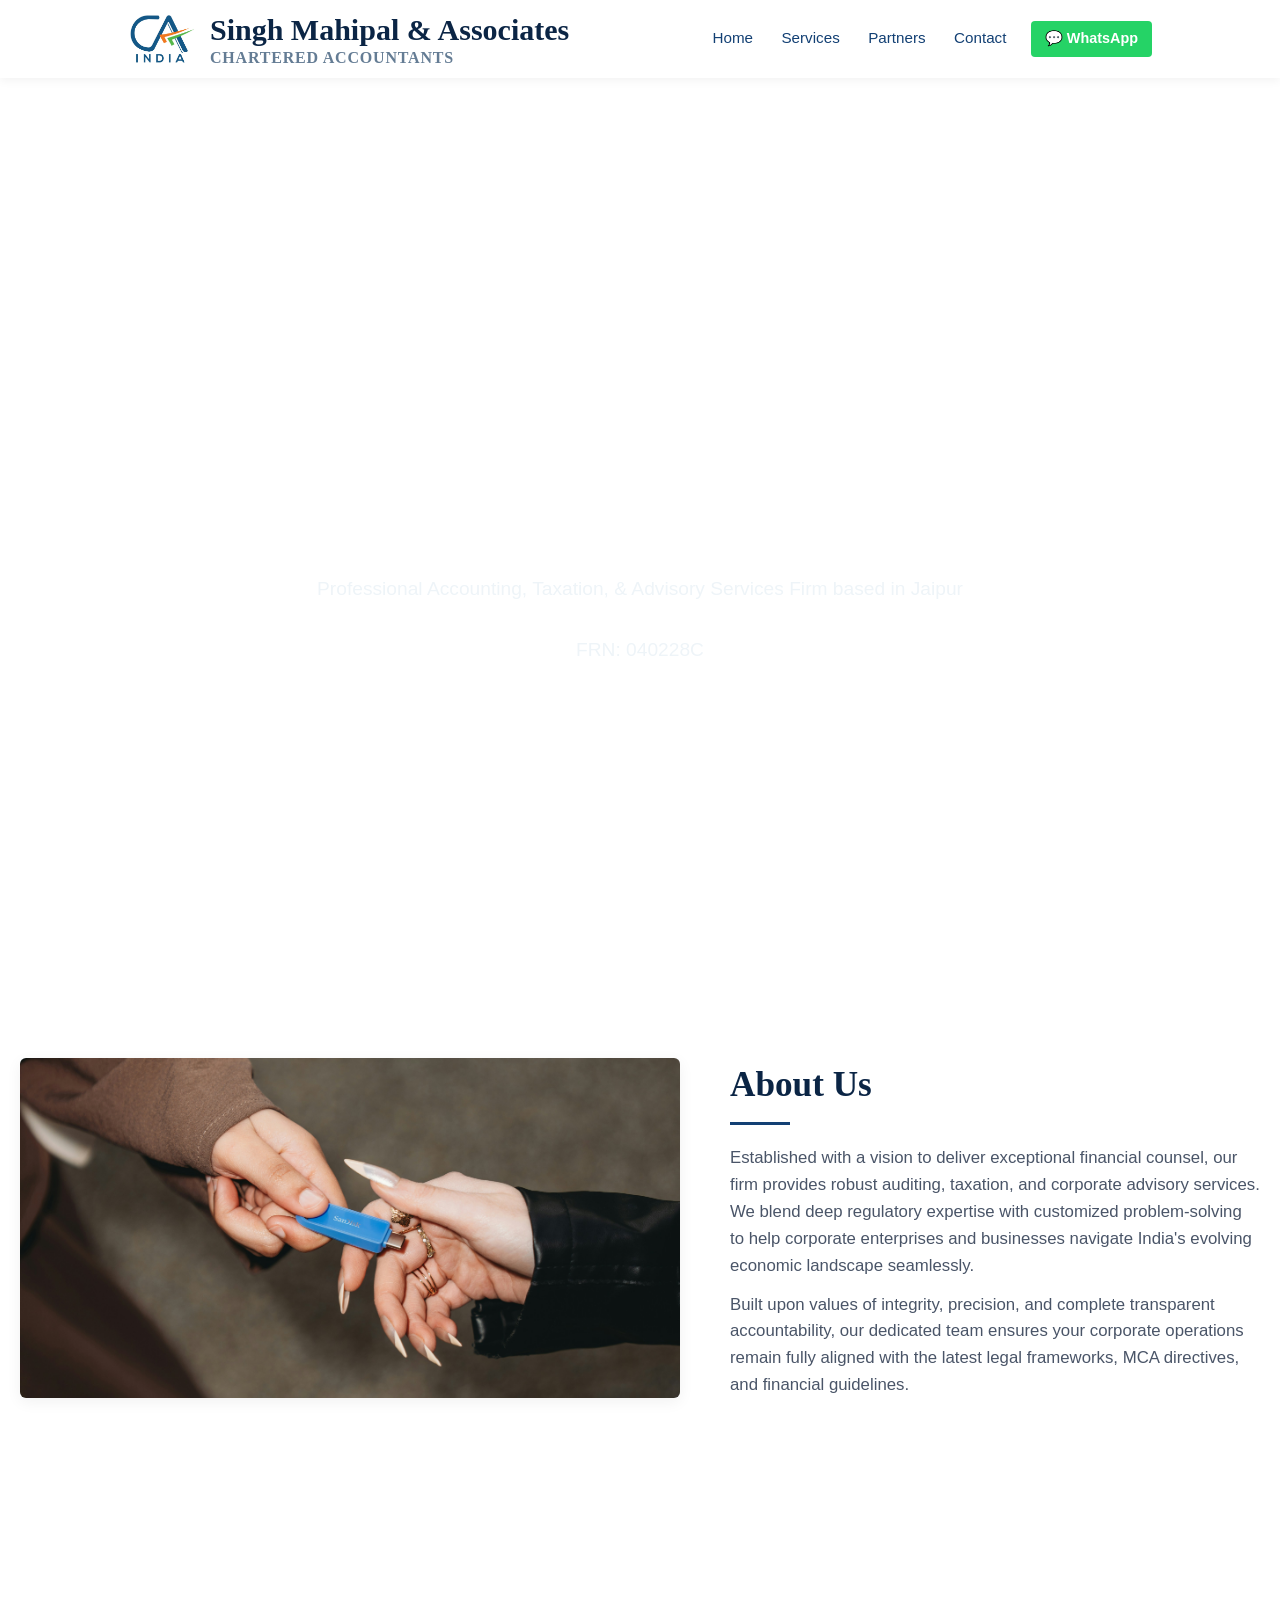
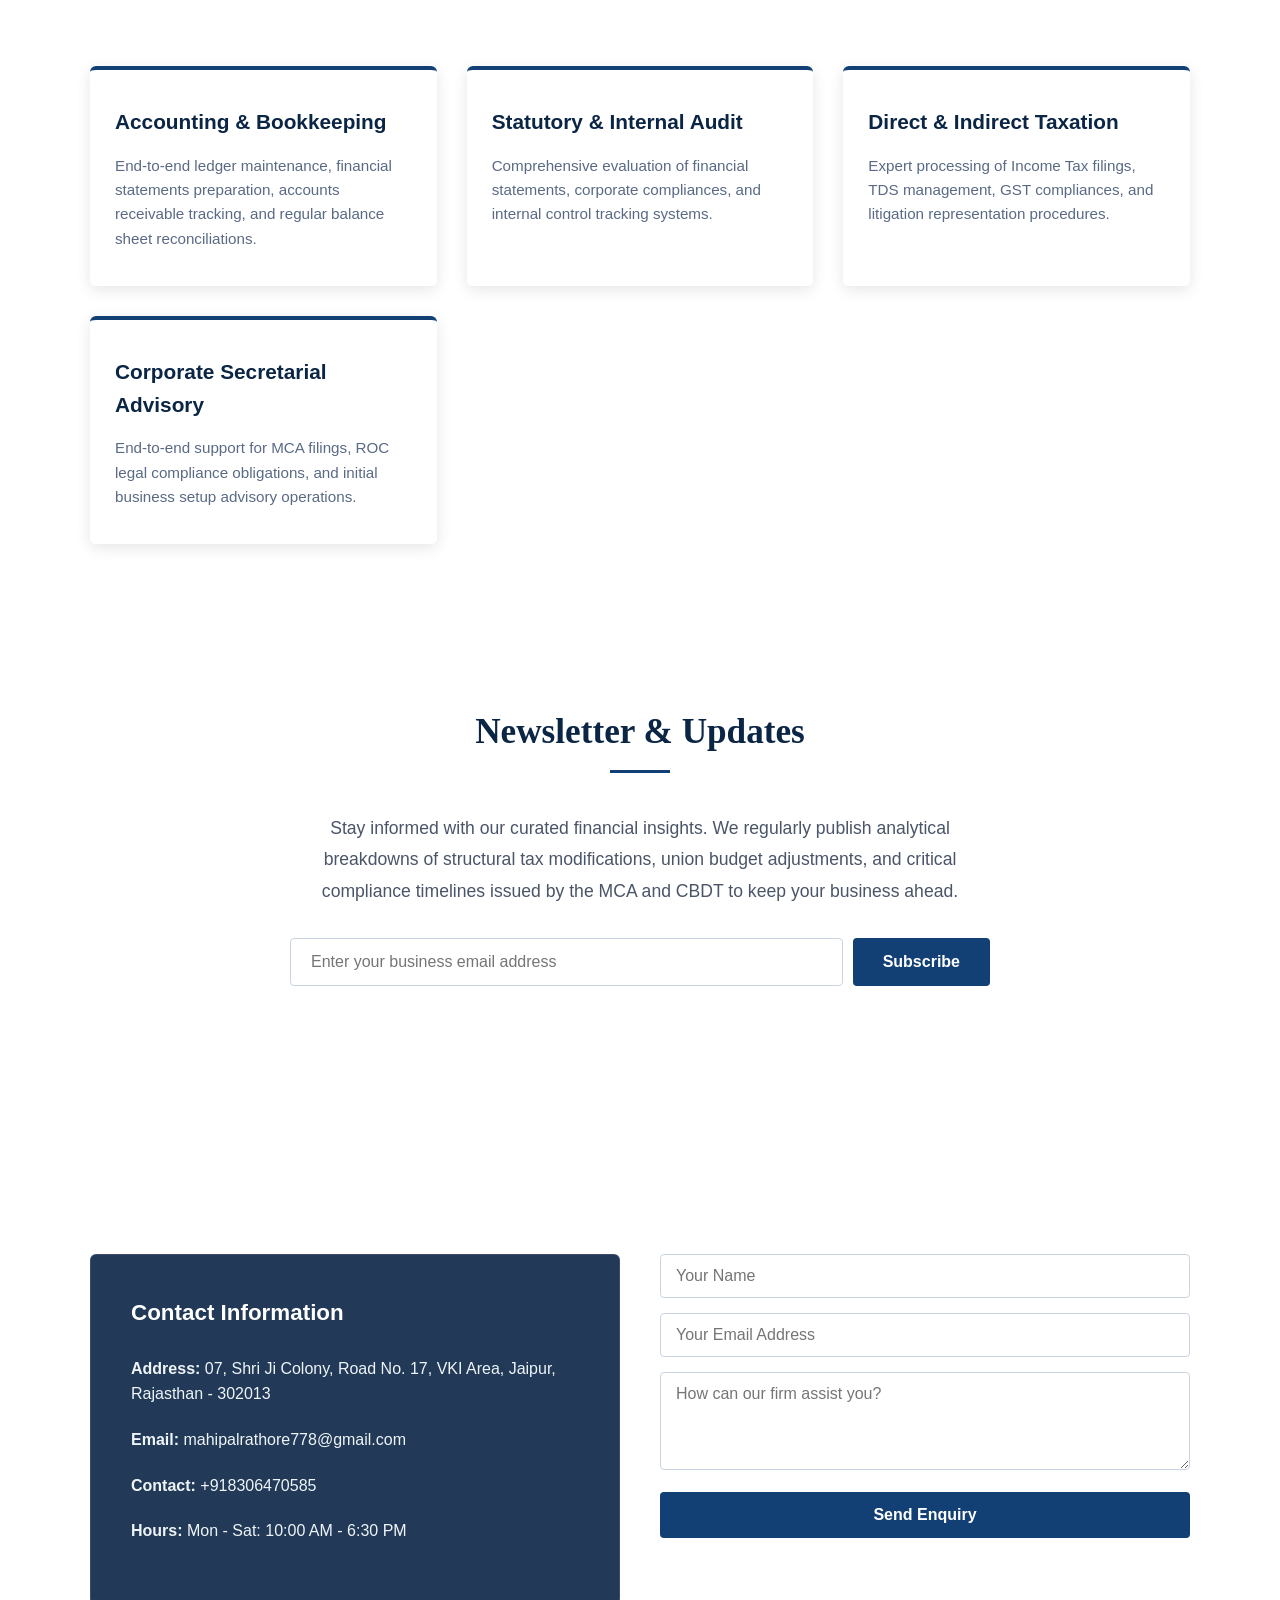
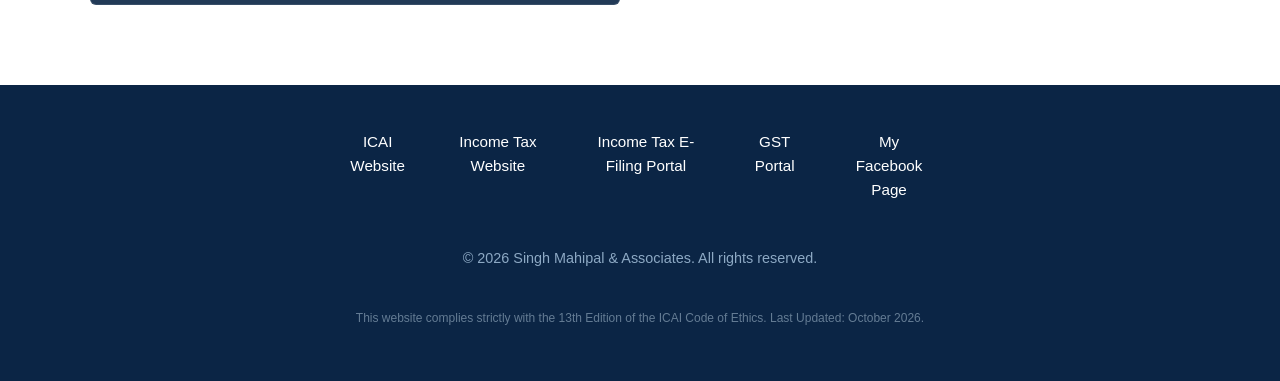
<file: index.html>
<!DOCTYPE html>
<html lang="en">
<head>
    <meta charset="UTF-8">
    <meta name="viewport" content="width=device-width, initial-scale=1.0">
    <title>Singh Mahipal & Associates | Chartered Accountants</title>
    <link rel="stylesheet" href="style.css">
</head>
<body>

    <!-- Header Navigation -->
        <!-- Header Navigation -->
    <!-- Header Navigation -->
    <!-- Header Navigation -->
    <header>
        <div class="logo-container">
            <img src="logo.jpg" alt="Firm Logo" class="firm-logo">
            <div class="brand-text">
                <h1 class="firm-name">Singh Mahipal & Associates</h1>
                <span class="firm-subtitle">Chartered Accountants</span>
            </div>
        </div>

       <nav>
            <a href="index.html">Home</a>
            <a href="services.html">Services</a>
            <a href="partners.html">Partners</a>
            <a href="contact.html">Contact</a>
            <!-- NEW WHATSAPP LINK ADDED HERE -->
            <!-- Replace 918306470585 with your actual mobile number including country code (91) -->
            <a href="https://whatsapp.com" target="_blank" rel="noopener" class="nav-whatsapp">💬 WhatsApp</a>
           
        </nav>

    </header>




    <!-- Hero Banner Segment -->
       <!-- Hero Banner Segment -->
    <section id="home" class="hero">
        <!-- Automated Sliding Background Images Track -->
        <div class="slider-background">
            <!-- Save your images inside the project folder as bg1.jpg, bg2.jpg, bg3.jpg -->
            <div class="slide bg-slide-1"></div>
            <div class="slide bg-slide-2"></div>
            <div class="slide bg-slide-3"></div>
        </div>

        <!-- Foreground Content Wrapper -->
        <div class="hero-content">
            <h1>Singh Mahipal & Associates welcomes you</h1>
            <p>Professional Accounting, Taxation, & Advisory Services Firm based in Jaipur</p>
            <p>FRN: 040228C</p>
            
        </div>
    </section>
    <!-- Main Content Area Right Below the Slider -->
    <main class="main-content">

             <!-- 1. About Us Section -->
        <section id="about-us" class="content-section">
            <div class="container-wide">
                
                <!-- Flexbox bounded block -->
                <div class="about-wrapper">
                    
                    <!-- Left Column: Expanded horizontally to the left, height locked -->
                    <div class="about-image-box">
                        <img src="about-firm.jpg" alt="Our Practice Office" class="about-img">
                    </div>
                    
                    <!-- Right Column: Text content box -->
                    <div class="about-text-box">
                        <h2 class="about-section-title">About Us</h2>
                        <p>Established with a vision to deliver exceptional financial counsel, our firm provides robust auditing, taxation, and corporate advisory services. We blend deep regulatory expertise with customized problem-solving to help corporate enterprises and businesses navigate India's evolving economic landscape seamlessly.</p>
                        <p>Built upon values of integrity, precision, and complete transparent accountability, our dedicated team ensures your corporate operations remain fully aligned with the latest legal frameworks, MCA directives, and financial guidelines.</p>
                    </div>
                    
                </div>
            </div>
        </section>






          <!-- 2. Our Services Section -->
        <section id="our-services" class="content-section transparent-scroller">
            <div class="container">
                <h2 class="section-title white-text">Our Services</h2>
                <div class="services-grid">
                    <!-- NEW CARD ADDED HERE -->
                    <div class="service-card">
                        <h3>Accounting & Bookkeeping</h3>
                        <p>End-to-end ledger maintenance, financial statements preparation, accounts receivable tracking, and regular balance sheet reconciliations.</p>
                    </div>
                    <div class="service-card">
                        <h3>Statutory & Internal Audit</h3>
                        <p>Comprehensive evaluation of financial statements, corporate compliances, and internal control tracking systems.</p>
                    </div>
                    <div class="service-card">
                        <h3>Direct & Indirect Taxation</h3>
                        <p>Expert processing of Income Tax filings, TDS management, GST compliances, and litigation representation procedures.</p>
                    </div>
                    <div class="service-card">
                        <h3>Corporate Secretarial Advisory</h3>
                        <p>End-to-end support for MCA filings, ROC legal compliance obligations, and initial business setup advisory operations.</p>
                    </div>
                </div>
            </div>
        </section>


        <!-- NEW: Newsletter & Updates Section (Solid White Ground Break) -->
        <section id="newsletter-updates" class="content-section">
            <div class="container">
                <h2 class="section-title">Newsletter & Updates</h2>
                <div class="newsletter-wrapper">
                    <p class="newsletter-text-dark">Stay informed with our curated financial insights. We regularly publish analytical breakdowns of structural tax modifications, union budget adjustments, and critical compliance timelines issued by the MCA and CBDT to keep your business ahead.</p>
                    <form class="newsletter-form" onsubmit="event.preventDefault();">
                        <input type="email" placeholder="Enter your business email address" required>
                        <button type="submit" class="newsletter-btn">Subscribe</button>
                    </form>
                </div>
            </div>
        </section>

        <!-- 3. Get in Touch Section (Transparent Layout Layer sharing the same stable background) -->
        <section id="get-in-touch" class="content-section transparent-scroller">
            <div class="container">
                <h2 class="section-title white-text">Get in Touch</h2>
                <div class="contact-wrapper">
                    <div class="contact-info">
                        <h3>Contact Information</h3>
                        <p><strong>Address:</strong> 07, Shri Ji Colony, Road No. 17, VKI Area, Jaipur, Rajasthan - 302013</p>
                        <p><strong>Email:</strong> mahipalrathore778@gmail.com</p>
                        <p><strong>Contact:</strong> +918306470585</p>
                        <p><strong>Hours:</strong> Mon - Sat: 10:00 AM - 6:30 PM</p>
                    </div>
                  <form class="contact-form" id="firmContactForm">
    <div class="form-group">
        <!-- Added explicit 'name' fields so JavaScript can read the text -->
        <input type="text" name="clientName" placeholder="Your Name" required>
    </div>
    <div class="form-group">
        <input type="email" name="clientEmail" placeholder="Your Email Address" required>
    </div>
    <div class="form-group">
        <textarea name="clientMessage" placeholder="How can our firm assist you?" rows="4" required></textarea>
    </div>
    <!-- Reverted back to a true form button to trigger proper validation checks -->
    <button type="button" class="submit-btn" onclick="sendMailInquiry()">Send Enquiry</button>
</form>


                </div>
            </div>
        </section>


    </main>


     <!-- Compliance & Social Footer -->
    <footer>
        <div class="footer-container">
            <!-- Top Row: Navigation and External Links -->
            <div class="footer-links">
                <a href="https://www.icai.org/" target="_blank" rel="noopener">ICAI Website</a>
                <a href="https://www.incometaxindia.gov.in/home" target="_blank" rel="noopener">Income Tax Website</a>
                <a href="https://www.incometax.gov.in/iec/foportal/" target="_blank" rel="noopener">Income Tax E-Filing Portal</a>
                <a href="https://www.gst.gov.in/" target="_blank" rel="noopener">GST Portal</a>
                <a href="https://www.facebook.com/profile.php?id=61595264885797" target="_blank" rel="noopener">My Facebook Page</a>
            </div>
            
            <!-- Bottom Row: Copyright and Compliance -->
            <p>&copy; 2026 Singh Mahipal & Associates. All rights reserved.</p>
            <p class="compliance">This website complies strictly with the 13th Edition of the ICAI Code of Ethics. Last Updated: October 2026.</p>
        </div>
    </footer>

    <script>
        function sendMailInquiry() {
            // 1. Get the form element
            var form = document.getElementById("firmContactForm");
            
            // 2. Extract values written by the visitor
            var name = form.clientName.value.trim();
            var email = form.clientEmail.value.trim();
            var message = form.clientMessage.value.trim();
            
            // 3. Perform a quick check to ensure fields aren't completely empty
            if(name === "" || email === "" || message === "") {
                alert("Please fill in all the details before submitting.");
                return;
            }
            
            // 4. Construct the email address parameters cleanly
            var targetEmail = "mahipalrathore778@gmail.com"; 
            var subject = encodeURIComponent("New Web Consultation Request from " + name);
            var bodyText = encodeURIComponent(
                "Client Name: " + name + "\n" +
                "Client Email: " + email + "\n\n" +
                "Inquiry Details:\n" + message
            );
            
            // 5. Fire the mail application window cleanly without form conflicts
            window.location.href = "mailto:" + targetEmail + "?subject=" + subject + "&body=" + bodyText;
        }
    </script>


</body>
</html>
</file>
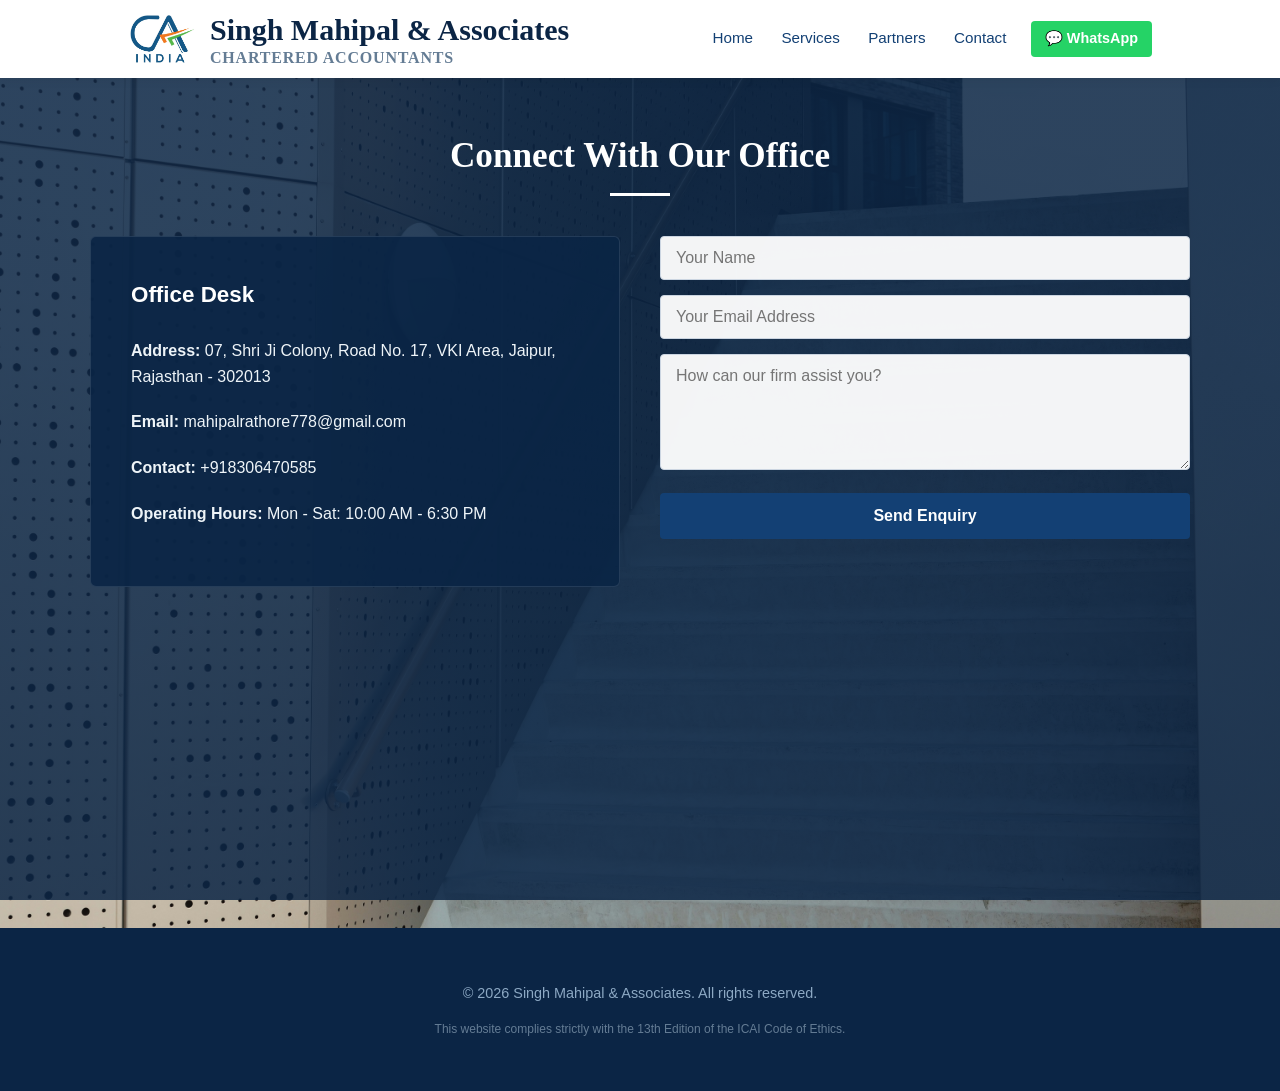
<file: contact.html>
<!DOCTYPE html>
<html lang="en">
<head>
    <meta charset="UTF-8">
    <meta name="viewport" content="width=device-width, initial-scale=1.0">
    <title>Contact Us | Singh Mahipal & Associates</title>
    <link rel="stylesheet" href="style.css">
</head>
<body>

    <header>
        <div class="logo-container">
            <img src="logo.jpg" alt="Firm Logo" class="firm-logo">
            <div class="brand-text">
                <h1 class="firm-name">Singh Mahipal & Associates</h1>
                <span class="firm-subtitle">Chartered Accountants</span>
            </div>
        </div>
    
        <nav>
            <a href="index.html">Home</a>
            <a href="services.html">Services</a>
            <a href="partners.html">Partners</a>
            <a href="contact.html">Contact</a>
            <!-- NEW WHATSAPP LINK ADDED HERE -->
            <!-- Replace 918306470585 with your actual mobile number including country code (91) -->
            <a href="https://whatsapp.com" target="_blank" rel="noopener" class="nav-whatsapp">💬 WhatsApp</a>
        </nav>

    </header>

    <main class="content-section transparent-scroller" style="min-height: 80vh; padding-top: 50px;">
        <div class="container">
            <h2 class="section-title white-text">Connect With Our Office</h2>
            <div class="contact-wrapper" style="margin-top: 30px;">
                <div class="contact-info">
                    <h3>Office Desk</h3>
                    <p><strong>Address:</strong> 07, Shri Ji Colony, Road No. 17, VKI Area, Jaipur, Rajasthan - 302013</p>
                    <p><strong>Email:</strong> mahipalrathore778@gmail.com</p>
                    <p><strong>Contact:</strong> +918306470585</p>
                    <p><strong>Operating Hours:</strong> Mon - Sat: 10:00 AM - 6:30 PM</p>
                </div>
                <form class="contact-form" onsubmit="event.preventDefault();">
                    <div class="form-group">
                        <input type="text" placeholder="Your Name" required>
                    </div>
                    <div class="form-group">
                        <input type="email" placeholder="Your Email Address" required>
                    </div>
                    <div class="form-group">
                        <textarea placeholder="How can our firm assist you?" rows="5" required></textarea>
                    </div>
                    <button type="submit" class="submit-btn">Send Enquiry</button>
                </form>
            </div>
        </div>
    </main>

    <footer>
        <p>&copy; 2026 Singh Mahipal & Associates. All rights reserved.</p>
        <p class="compliance">This website complies strictly with the 13th Edition of the ICAI Code of Ethics.</p>
    </footer>

</body>
</html>
</file>
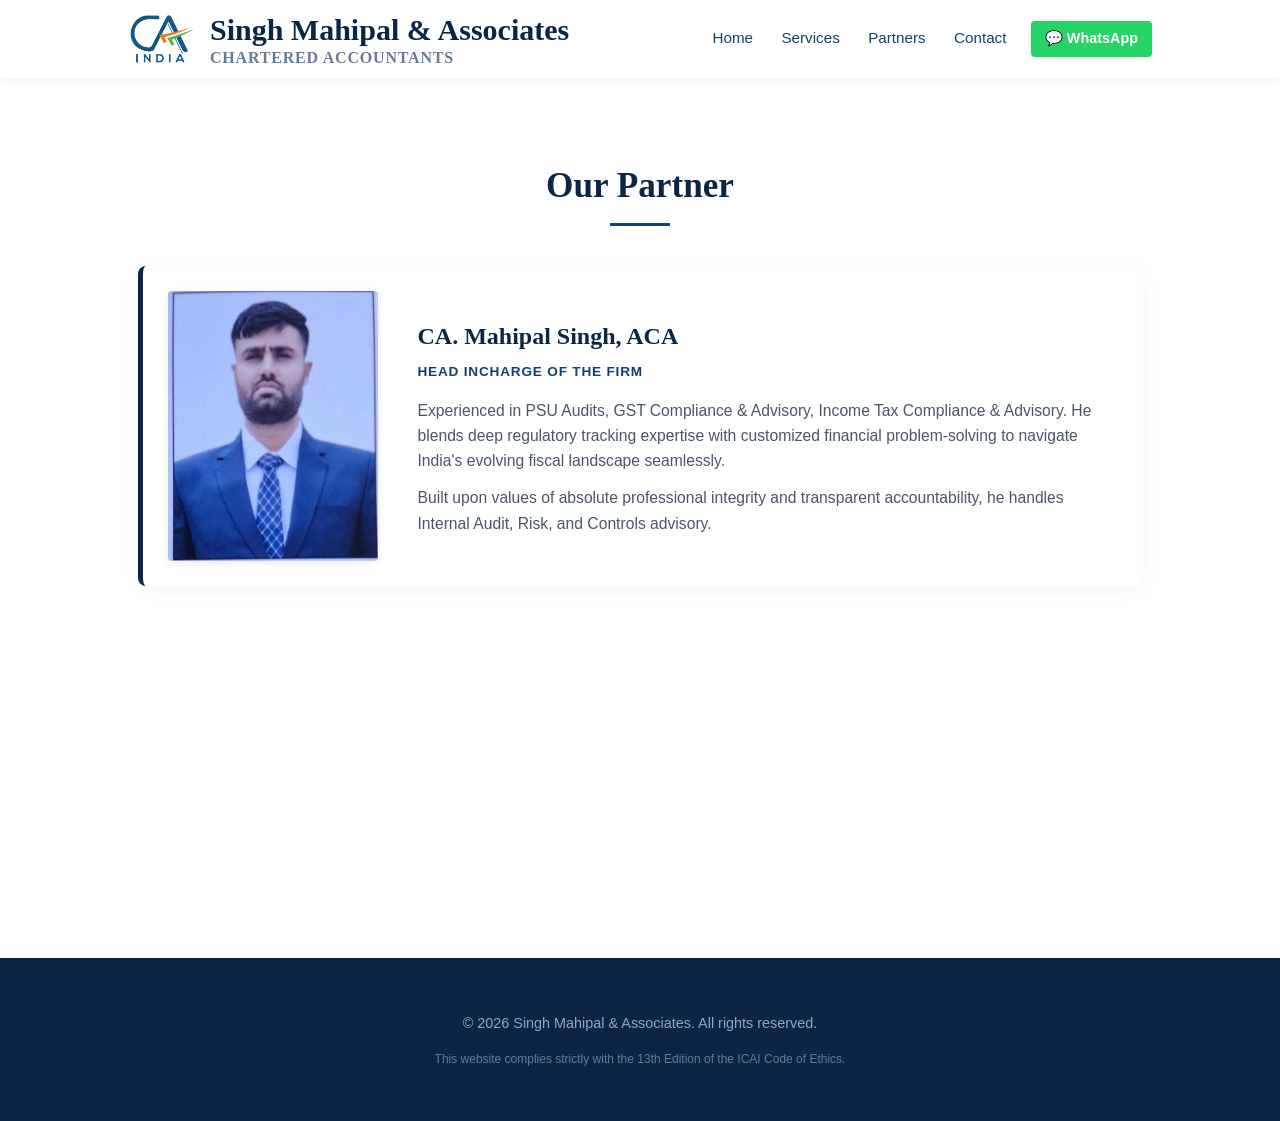
<file: partners.html>
<!DOCTYPE html>
<html lang="en">
<head>
    <meta charset="UTF-8">
    <meta name="viewport" content="width=device-width, initial-scale=1.0">
    <title>Partners Profile | Singh Mahipal & Associates</title>
    <link rel="stylesheet" href="style.css">
</head>
<body>

    <header>
        <div class="logo-container">
            <img src="logo.jpg" alt="Firm Logo" class="firm-logo">
            <div class="brand-text">
                <h1 class="firm-name">Singh Mahipal & Associates</h1>
                <span class="firm-subtitle">Chartered Accountants</span>
            </div>
        </div>
              <nav>
            <a href="index.html">Home</a>
            <a href="services.html">Services</a>
            <a href="partners.html">Partners</a>
            <a href="contact.html">Contact</a>
            <!-- NEW WHATSAPP LINK ADDED HERE -->
            <!-- Replace 918306470585 with your actual mobile number including country code (91) -->
            <a href="https://whatsapp.com" target="_blank" rel="noopener" class="nav-whatsapp">💬 WhatsApp</a>
        </nav>

    </header>

       <main class="content-section" style="min-height: 80vh;">
        <div class="container-wide">
            <h2 class="section-title">Our Partner</h2>
            
            <!-- Single Partner Horizontal Flex Container -->
            <div class="single-partner-container">
                
                <!-- Left Side: Locked Passport Size Photo Frame -->
                <div class="partner-passport-box">
                    <!-- Save your picture inside the project folder as partner.jpg -->
                    <img src="partner1.jpeg" alt="CA. Rajesh Sharma" class="partner-passport-img">
                </div>
                
                <!-- Right Side: Narrative Content Vertically Bounded to Photo -->
                <div class="partner-details-box">
                    <div class="partner-details-content">
                        <h3>CA. Mahipal Singh, ACA</h3>
                        <span class="partner-title-badge">Head Incharge of the Firm</span>
                        <p>Experienced in PSU Audits, GST Compliance & Advisory, Income Tax Compliance & Advisory. He blends deep regulatory tracking expertise with customized financial problem-solving to navigate India's evolving fiscal landscape seamlessly.</p>
                        <p>Built upon values of absolute professional integrity and transparent accountability, he handles Internal Audit, Risk, and Controls advisory.</p>
                    </div>
                </div>
                
            </div>
        </div>
    </main>


    <footer>
        <p>&copy; 2026 Singh Mahipal & Associates. All rights reserved.</p>
        <p class="compliance">This website complies strictly with the 13th Edition of the ICAI Code of Ethics.</p>
    </footer>

</body>
</html>
</file>
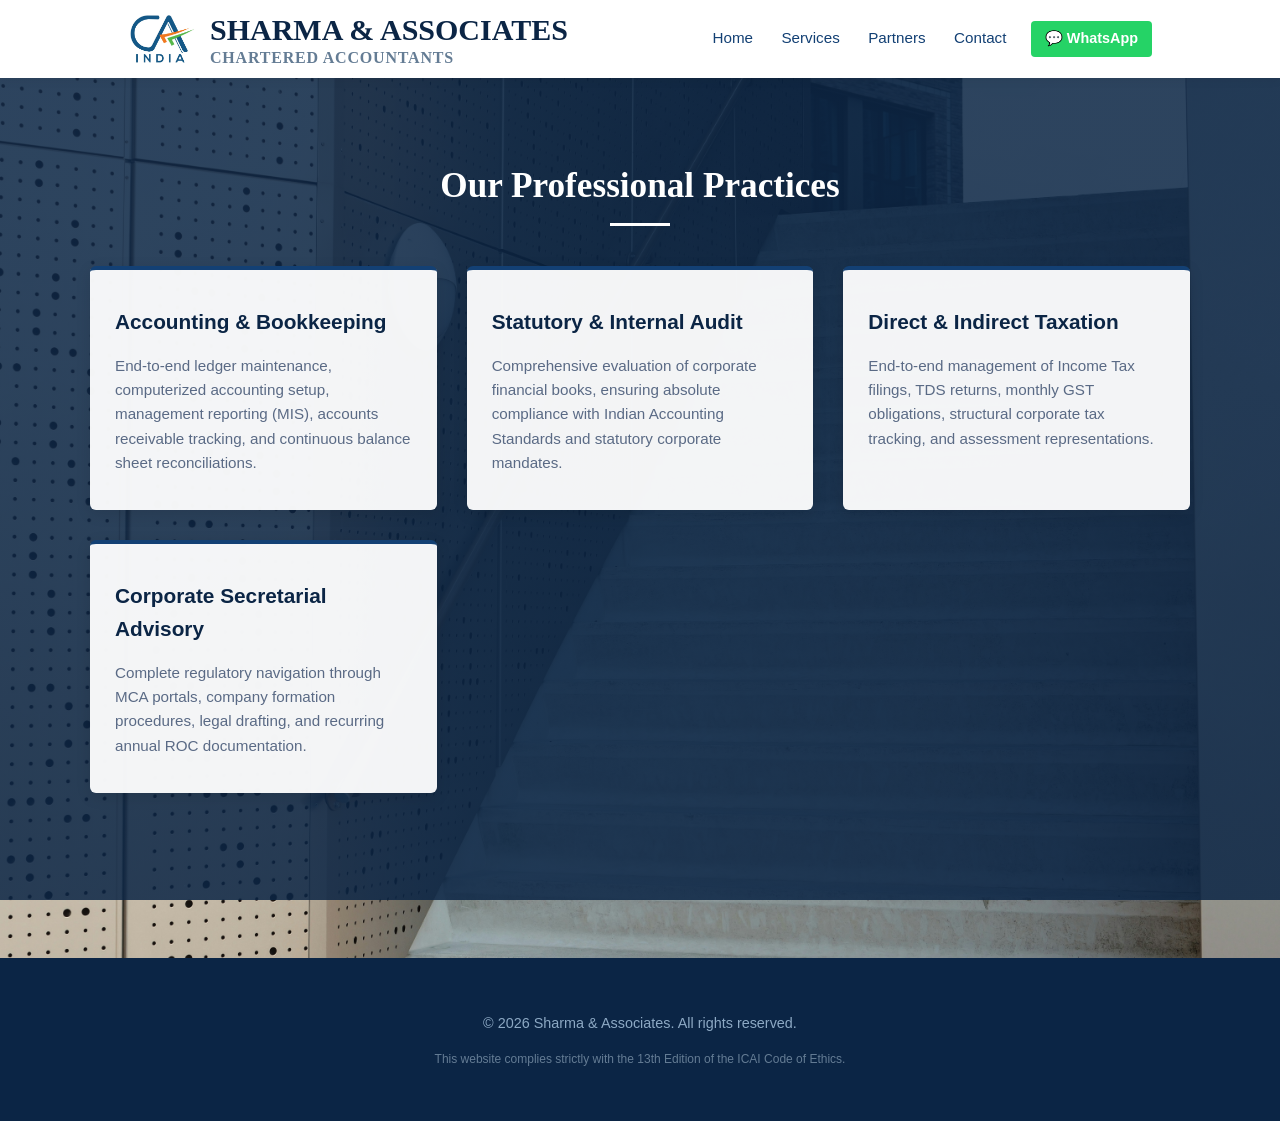
<file: services.html>
<!DOCTYPE html>
<html lang="en">
<head>
    <meta charset="UTF-8">
    <meta name="viewport" content="width=device-width, initial-scale=1.0">
    <title>Our Services | Sharma & Associates</title>
    <link rel="stylesheet" href="style.css">
</head>
<body>

    <!-- Header Navigation (Stays identical across pages) -->
    <header>
        <div class="logo-container">
            <img src="logo.jpg" alt="Firm Logo" class="firm-logo">
            <div class="brand-text">
                <h1 class="firm-name">SHARMA & ASSOCIATES</h1>
                <span class="firm-subtitle">Chartered Accountants</span>
            </div>
        </div>
      <nav>
            <a href="index.html">Home</a>
            <a href="services.html">Services</a>
            <a href="partners.html">Partners</a>
            <a href="contact.html">Contact</a>
            <!-- NEW WHATSAPP LINK ADDED HERE -->
            <!-- Replace 918306470585 with your actual mobile number including country code (91) -->
            <a href="https://whatsapp.com" target="_blank" rel="noopener" class="nav-whatsapp">💬 WhatsApp</a>
        </nav>

    </header>

      <!-- Dedicated Services Content Section -->
    <main class="content-section transparent-scroller" style="min-height: 80vh;">
        <div class="container">
            <h2 class="section-title white-text">Our Professional Practices</h2>
            <div class="services-grid">
                <!-- NEW CARD ADDED HERE -->
                <div class="service-card">
                    <h3>Accounting & Bookkeeping</h3>
                    <p>End-to-end ledger maintenance, computerized accounting setup, management reporting (MIS), accounts receivable tracking, and continuous balance sheet reconciliations.</p>
                </div>
                <div class="service-card">
                    <h3>Statutory & Internal Audit</h3>
                    <p>Comprehensive evaluation of corporate financial books, ensuring absolute compliance with Indian Accounting Standards and statutory corporate mandates.</p>
                </div>
                <div class="service-card">
                    <h3>Direct & Indirect Taxation</h3>
                    <p>End-to-end management of Income Tax filings, TDS returns, monthly GST obligations, structural corporate tax tracking, and assessment representations.</p>
                </div>
                <div class="service-card">
                    <h3>Corporate Secretarial Advisory</h3>
                    <p>Complete regulatory navigation through MCA portals, company formation procedures, legal drafting, and recurring annual ROC documentation.</p>
                </div>
            </div>
        </div>
    </main>


    <footer>
        <p>&copy; 2026 Sharma & Associates. All rights reserved.</p>
        <p class="compliance">This website complies strictly with the 13th Edition of the ICAI Code of Ethics.</p>
    </footer>

</body>
</html>
</file>
<file: style.css>
/* Core Structural Resets */
body {
    font-family: 'Segoe UI', Tahoma, Geneva, Verdana, sans-serif;
    margin: 0;
    padding: 0;
    color: #333;
    line-height: 1.6;
}

/* Navigation Bar Styling */
/* Navigation Bar Styling */
/* Navigation Bar Framework */
header {
    background-color: #ffffff; /* White background */
    display: flex;
    justify-content: space-between;
    align-items: center;
    padding: 12px 10%;
    position: sticky;
    top: 0;
    z-index: 100;
    box-shadow: 0 2px 10px rgba(0, 0, 0, 0.06); /* Subtle shadow to separate header from page body */
}

/* Align Logo & Typography Side-by-Side */
.logo-container {
    display: flex;
    align-items: center;
    gap: 14px;
}

/* Adjusts the logo height naturally next to stacked text lines */
.firm-logo {
    height: 48px; 
    width: auto;
    object-fit: contain;
}

/* Vertical Stack layout for Text Group */
.brand-text {
    display: flex;
    flex-direction: column;
    justify-content: center;
}

/* Core Title Settings */
.firm-name {
    font-family: 'Times New Roman', Times, serif; /* Times New Roman */
    font-size: 30px; /* Font size 30 */
    font-weight: 700;
    color: #0B2545; /* Corporate navy color for sharp legibility on white */
    margin: 0;
    padding: 0;
    line-height: 1.2;
}

/* Subtitle Stacked Directly Below Title */
.firm-subtitle {
    font-family: 'Times New Roman', Times, serif; /* Times New Roman */
    font-size: 16px;
    font-weight: 600;
    color: #647C94; /* Professional gray-blue subtitle color */
    text-transform: uppercase;
    letter-spacing: 0.8px;
    margin-top: 2px;
    line-height: 1;
}

/* Nav Link Color Correction for White Background */
header nav a {
    color: #134074; /* Dark blue links for excellent contrast on white */
    text-decoration: none;
    margin-left: 24px;
    font-weight: 500;
    font-size: 0.95rem;
    transition: color 0.2s ease;
}

header nav a:hover {
    color: #0B2545; /* Darkens navigation link slightly on hover */
}


/* Minimalist Hero Section */
/* Full Screen Hero Section Parent Container */
.hero {
    position: relative;
    width: 100%;
    height: 100vh; /* Takes up 100% of the active desktop screen height */
    display: flex;
    justify-content: center;
    align-items: center;
    overflow: hidden; /* Ensures sliding pictures don't create horizontal page scrolling */
}

/* Base Configuration for Sliding Background Layers */
.slider-background {
    position: absolute;
    top: 0;
    left: 0;
    width: 100%;
    height: 100%;
    z-index: 1;
}

/* Configuration for each sliding sheet */
.slide {
    position: absolute;
    top: 0;
    left: 0;
    width: 100%;
    height: 100%;
    background-size: cover; /* Background size covers the entire desktop screen */
    background-position: center;
    background-repeat: no-repeat;
    opacity: 0; /* Hidden by default; controlled via keyframe opacity */
    
    /* Animation: slideLeftToRight lasts 24 seconds total, loops infinitely */
    animation: slideLeftToRight 24s infinite ease-in-out; 
}

/* Image assignments with high contrast professional overlays */
.bg-slide-1 {
    background-image: linear-gradient(rgba(11, 37, 69, 0.75), rgba(11, 37, 69, 0.75)), url('bg1.jpg');
    animation-delay: 0s;
}

.bg-slide-2 {
    background-image: linear-gradient(rgba(11, 37, 69, 0.75), rgba(11, 37, 69, 0.75)), url('bg2.jpg');
    animation-delay: 8s; /* Appears second */
}

.bg-slide-3 {
    background-image: linear-gradient(rgba(11, 37, 69, 0.75), rgba(11, 37, 69, 0.75)), url('bg3.jpg');
    animation-delay: 16s; /* Appears third */
}

/* Left-to-Right Entry and Exit Animation Logic */
@keyframes slideLeftToRight {
    0% {
        opacity: 0;
        transform: scale(1.05) translateX(-100%); /* Enters from the extreme left side */
    }
    4% {
        opacity: 1;
        transform: scale(1.05) translateX(0%); /* Snaps centered and settles down */
    }
    33.33% {
        opacity: 1;
        transform: scale(1) translateX(0%); /* Stays stationary for viewing time */
    }
    37.33% {
        opacity: 0;
        transform: scale(1) translateX(100%); /* Exits cleanly off to the right side */
    }
    100% {
        opacity: 0;
    }
}

/* Text Content Overlay Framework */
.hero-content {
    position: relative;
    z-index: 2; /* Forces text to sit securely on top of the moving background images */
    color: #ffffff;
    text-align: center;
    padding: 0 20px;
    max-width: 800px;
}

.hero-content h1 {
    font-size: 3rem;
    margin-bottom: 20px;
    font-weight: 700;
    letter-spacing: 0.5px;
}

.hero-content p {
    font-size: 1.2rem;
    margin-bottom: 30px;
    color: #EEF4F8;
}

/* --- New Content Sections Structure --- */

/* ==========================================
   4. CONTENT SECTIONS (About, Services, Newsletter, Contact)
   ========================================== */
/* --- About Us Flexbox Bounded Wide Layout --- */
.container-wide {
    max-width: 1250px; /* Widened slightly to let the image push further left */
    margin: 0 auto;
    padding: 0 20px;
}

.about-wrapper {
    display: flex;
    align-items: center; /* Centers items vertically instead of stretching them */
    height: 340px; /* FIXED VERTICAL HEIGHT: Locks the height exactly to its previous size */
    gap: 50px; 
    margin: 0 auto;
}

/* Left Column: Widened     horizontally to 560px, but height is restricted by parent */
.about-image-box {
    flex: 0 0 660px; /* Widens the image box horizontally to fill the left empty space */
    height: 100%; /* Fills the 340px parent height exactly */
    position: relative;
}

.about-img {
    width: 100%;
    height: 100%; /* Stays locked to the 340px container height */
    object-fit: cover; /* Crops the left/right sides naturally so it stays distortion-free */
    border-radius: 6px;
    box-shadow: 0 4px 15px rgba(0, 0, 0, 0.06);
    display: block;
}

/* Right Column: Text block takes up remaining space and handles text neatly */
.about-text-box {
    flex: 1; 
    height: 100%;
    display: flex;
    flex-direction: column;
    justify-content: center; /* Keeps header and paragraphs centered within the locked height */
}

/* Bounded title layout settings */
.about-section-title {
    font-family: 'Times New Roman', Times, serif;
    font-size: 2.2rem;
    color: #0B2545;
    text-align: left;
    margin-top: 0;
    margin-bottom: 20px; 
    position: relative;
    padding-bottom: 12px;
    display: inline-block;
}

.about-section-title::after {
    content: '';
    position: absolute;
    bottom: 0;
    left: 0;
    width: 60px;
    height: 3px;
    background-color: #134074;
}

.about-text-box p {
    font-size: 1.05rem;
    color: #4A5568;
    line-height: 1.6;
    margin: 0 0 12px 0;
    text-align: left;
}

.about-text-box p:last-child {
    margin-bottom: 0;
}

/* Mobile Breakpoint Configuration */
@media (max-width: 992px) {
    .about-wrapper {
        flex-direction: column;
        align-items: center;
        height: auto; /* Removes fixed height restriction on mobile screens */
    }
    .about-image-box {
        flex: none;
        width: 100%;
        max-width: 600px;
        height: 320px; /* Sets stable landscape depth for mobile layouts */
        margin-bottom: 25px;
    }
    .about-section-title {
        text-align: center;
    }
    .about-section-title::after {
        left: 50%;
        transform: translateX(-50%);
    }
    .about-text-box p {
        text-align: center;
    }
}



   .container {
    max-width: 1100px;
    margin: 0 auto;
    padding: 0 20px;
}

.content-section {
    padding: 80px 0;
    background-color: #ffffff;
    position: relative;
    z-index: 2;
}

.section-title {
    font-family: 'Times New Roman', Times, serif;
    font-size: 2.2rem;
    color: #0B2545;
    text-align: center;
    margin-top: 0;
    margin-bottom: 40px;
    position: relative;
    padding-bottom: 12px;
}

.section-title::after {
    content: '';
    position: absolute;
    bottom: 0;
    left: 50%;
    transform: translateX(-50%);
    width: 60px;
    height: 3px;
    background-color: #134074;
}

/* Force titles to turn white over the dark transparent scroller image sections */
.white-text {
    color: #ffffff !important;
}
.white-text::after {
    background-color: #ffffff !important;
}

.section-body p {
    font-size: 1.1rem;
    color: #4A5568;
    line-height: 1.8;
    max-width: 850px;
    margin: 0 auto 20px auto;
    text-align: center;
}

/* --- Shared Stable Background Parallax Engine --- */
.transparent-scroller {
    background-image: linear-gradient(rgba(11, 37, 69, 0.85), rgba(11, 37, 69, 0.85)), url('scroll-bg.jpg');
    background-attachment: fixed; /* Keeps image perfectly stable/fixed while scrolling */
    background-position: center;
    background-repeat: no-repeat;
    background-size: cover;
}

/* Services Grid Layout */
.services-grid {
    display: grid;
    grid-template-columns: repeat(auto-fit, minmax(300px, 1fr));
    gap: 30px;
    margin-top: 20px;
}

.service-card {
    background: rgba(255, 255, 255, 0.95); /* Slight white opacity so cards pop visually */
    padding: 35px 25px;
    border-radius: 6px;
    box-shadow: 0 4px 15px rgba(0, 0, 0, 0.1);
    border-top: 4px solid #134074;
    transition: transform 0.3s ease;
}

.service-card:hover {
    transform: translateY(-5px); 
}

.service-card h3 {
    color: #0B2545;
    font-size: 1.3rem;
    margin-top: 0;
    margin-bottom: 15px;
}

.service-card p {
    color: #5A6A85;
    font-size: 0.95rem;
    line-height: 1.6;
    margin: 0;
}

/* --- Newsletter Layout Structure (Dark text variant for white background) --- */
.newsletter-wrapper {
    max-width: 700px;
    margin: 0 auto;
    text-align: center;
}

.newsletter-text-dark {
    color: #4A5568;
    font-size: 1.1rem;
    line-height: 1.8;
    margin-bottom: 30px;
}

.newsletter-form {
    display: flex;
    gap: 10px;
    justify-content: center;
    flex-wrap: wrap;
}

.newsletter-form input {
    flex: 1;
    min-width: 280px;
    padding: 14px 20px;
    border: 1px solid #CBD5E1;
    border-radius: 4px;
    font-size: 1rem;
}

.newsletter-form input:focus {
    outline: none;
    border-color: #134074;
}

.newsletter-btn {
    background-color: #134074;
    color: white;
    padding: 14px 30px;
    border: none;
    border-radius: 4px;
    font-weight: 600;
    cursor: pointer;
    font-size: 1rem;
    transition: background 0.2s ease;
}

.newsletter-btn:hover {
    background-color: #0B2545;
}

/* --- Get in Touch Layout Structure (Adjusted contact card for transparency balance) --- */
.contact-wrapper {
    display: grid;
    grid-template-columns: repeat(auto-fit, minmax(350px, 1fr));
    gap: 40px;
    align-items: start;
}

.contact-info {
    background-color: rgba(11, 37, 69, 0.9); /* Subtle contrast match for transparency environment */
    color: white;
    padding: 40px;
    border-radius: 6px;
    border: 1px solid rgba(255, 255, 255, 0.1);
}

.contact-info h3 {
    margin-top: 0;
    margin-bottom: 25px;
    font-size: 1.4rem;
}

.contact-info p {
    margin-bottom: 20px;
    line-height: 1.6;
    color: #EEF4F8;
}

.contact-form {
    display: flex;
    flex-direction: column;
    gap: 15px;
}

.form-group input, 
.form-group textarea {
    width: 100%;
    padding: 12px 15px;
    border: 1px solid #CBD5E1;
    border-radius: 4px;
    font-family: inherit;
    font-size: 1rem;
    box-sizing: border-box;
    background-color: rgba(255, 255, 255, 0.95); /* High legibility background over background images */
}

.form-group input:focus, 
.form-group textarea:focus {
    outline: none;
    border-color: #134074;
}

/* Styled Button to behave exactly like the original full-width design block */
.submit-btn {
    background-color: #134074;
    color: white !important;
    text-decoration: none;
    text-align: center;
    padding: 14px;
    border-radius: 4px;
    font-weight: 600;
    font-size: 1rem;
    display: block; 
    width: 100%; /* Spans full horizontal input row size */
    box-sizing: border-box;
    transition: background 0.2s ease;
    cursor: pointer;
    
    /* Native browser reset overrides to match original button layout */
    border: none;
    outline: none;
    font-family: inherit; /* Inherits main body typography */
    margin: 0;
    line-height: normal;
    -webkit-appearance: none; /* Strips mobile layout defaults */
    appearance: none;
}

.submit-btn:hover {
    background-color: #0B2545; /* Deeper corporate blue hover */
}


footer { 
    background: #0B2545; 
    color: #8DA9C4; 
    text-align: center; 
    padding: 30px; 
    font-size: 0.9rem; 
}

.compliance { 
    font-size: 0.75rem; 
    color: #647C94; 
    margin-top: 10px; 
}


/* ==========================================
   5. FOOTER STYLING & EXTERNAL LINKS
   ========================================== */
footer { 
    background: #0B2545; /* Deep Professional Corporate Blue */
    color: #8DA9C4; 
    text-align: center; 
    padding: 40px 20px; 
    font-size: 0.9rem; 
    position: relative;
    z-index: 3;
}

.footer-container {
    max-width: 600px;
    margin: 0 auto;
    display: flex;
    flex-direction: column;
    gap: 20px; /* Uniform spacing between link rows and copyright text */
}

/* External Link Alignment and Styling */
.footer-links {
    display: flex;
    justify-content: center;
    gap: 30px; /* Horizontal space between the links */
    margin-bottom: 5px;
}

.footer-links a {
    color: #ffffff;
    text-decoration: none;
    font-weight: 500;
    font-size: 0.95rem;
    padding: 5px 10px;
    border-radius: 4px;
    transition: all 0.2s ease;
}

/* Hover State for Links */
.footer-links a:hover {
    color: #EEF4F8;
    background-color: rgba(255, 255, 255, 0.1); /* Subtle highlight behind link text on hover */
}

.compliance { 
    font-size: 0.75rem; 
    color: #647C94; 
    margin-top: 5px; 
}

/* Stacks links vertically on tiny mobile screens */
@media (max-width: 480px) {
    .footer-links {
        flex-direction: column;
        gap: 15px;
    }
}

/* ==========================================
   7. SINGLE PARTNER PASSPORT BOUNDED LAYOUT
   ========================================== */
.single-partner-container {
    display: flex;
    align-items: stretch; /* Forces right text box height to match left photo box exactly */
    gap: 40px;
    max-width: 950px;
    margin: 40px auto 0 auto;
    background: #ffffff;
    padding: 25px;
    border-radius: 8px;
    box-shadow: 0 4px 20px rgba(0, 0, 0, 0.04);
    border-left: 5px solid #0B2545; /* Corporate Blue accent left margin line */
}

/* Left Column: Traditional Passport Size Constraints (approx 3.5 : 4.5 ratio) */
.partner-passport-box {
    flex: 0 0 210px; /* Locks horizontal width exactly to a neat passport size scale */
    height: 270px;   /* Locks vertical height scale */
    border-radius: 4px;
    overflow: hidden;
    box-shadow: 0 2px 8px rgba(0, 0, 0, 0.08);
}

.partner-passport-img {
    width: 100%;
    height: 100%;
    object-fit: cover; /* Crops passport headshot seamlessly without squeezing dimensions */
    display: block;
}

/* Right Column: Bounded details alignment */
.partner-details-box {
    flex: 1;
    display: flex;
    flex-direction: column;
    justify-content: center; /* Vertically centers text layers between photo boundary limits */
    overflow: hidden;
}

.partner-details-content h3 {
    font-family: 'Times New Roman', Times, serif;
    font-size: 1.5rem;
    color: #0B2545;
    margin: 0 0 6px 0;
}

.partner-title-badge {
    font-size: 0.85rem;
    font-weight: 600;
    color: #134074;
    text-transform: uppercase;
    letter-spacing: 0.8px;
    display: block;
    margin-bottom: 15px;
}

.partner-details-content p {
    font-size: 0.98rem;
    color: #4A5568;
    line-height: 1.6;
    margin: 0 0 12px 0;
    text-align: left;
}

.partner-details-content p:last-child {
    margin-bottom: 0; /* Prevents text elements from pushing past the bottom line boundary */
}

/* Responsive view settings for tablets and mobile devices */
@media (max-width: 768px) {
    .single-partner-container {
        flex-direction: column;
        align-items: center;
        text-align: center;
        height: auto; /* Drops vertical sync layout restriction to let layout stack naturally */
        padding: 20px;
    }
    .partner-passport-box {
        flex: none;
        margin-bottom: 20px;
    }
    .partner-details-content p {
        text-align: center;
    }
}

/* ==========================================
   8. HEADER WHATSAPP INTERACTIVE BUTTON
   ========================================== */
header nav a.nav-whatsapp {
    color: #ffffff; /* White text for contrast */
    background-color: #25D366; /* Official WhatsApp Branding Green */
    padding: 6px 14px;
    border-radius: 4px;
    font-weight: 600;
    font-size: 0.9rem;
    margin-left: 20px;
    transition: background-color 0.2s ease, transform 0.2s ease;
    display: inline-flex;
    align-items: center;
}

/* Hover dynamic micro-interactions */
header nav a.nav-whatsapp:hover {
    background-color: #20BA56; /* Darkens slightly on hover */
    color: #ffffff;
}

/* Ensure mobile header elements handle padding beautifully */
@media (max-width: 768px) {
    header nav a.nav-whatsapp {
        margin-left: 0;
        margin-top: 10px;
        display: inline-block;
    }
}
</file>
